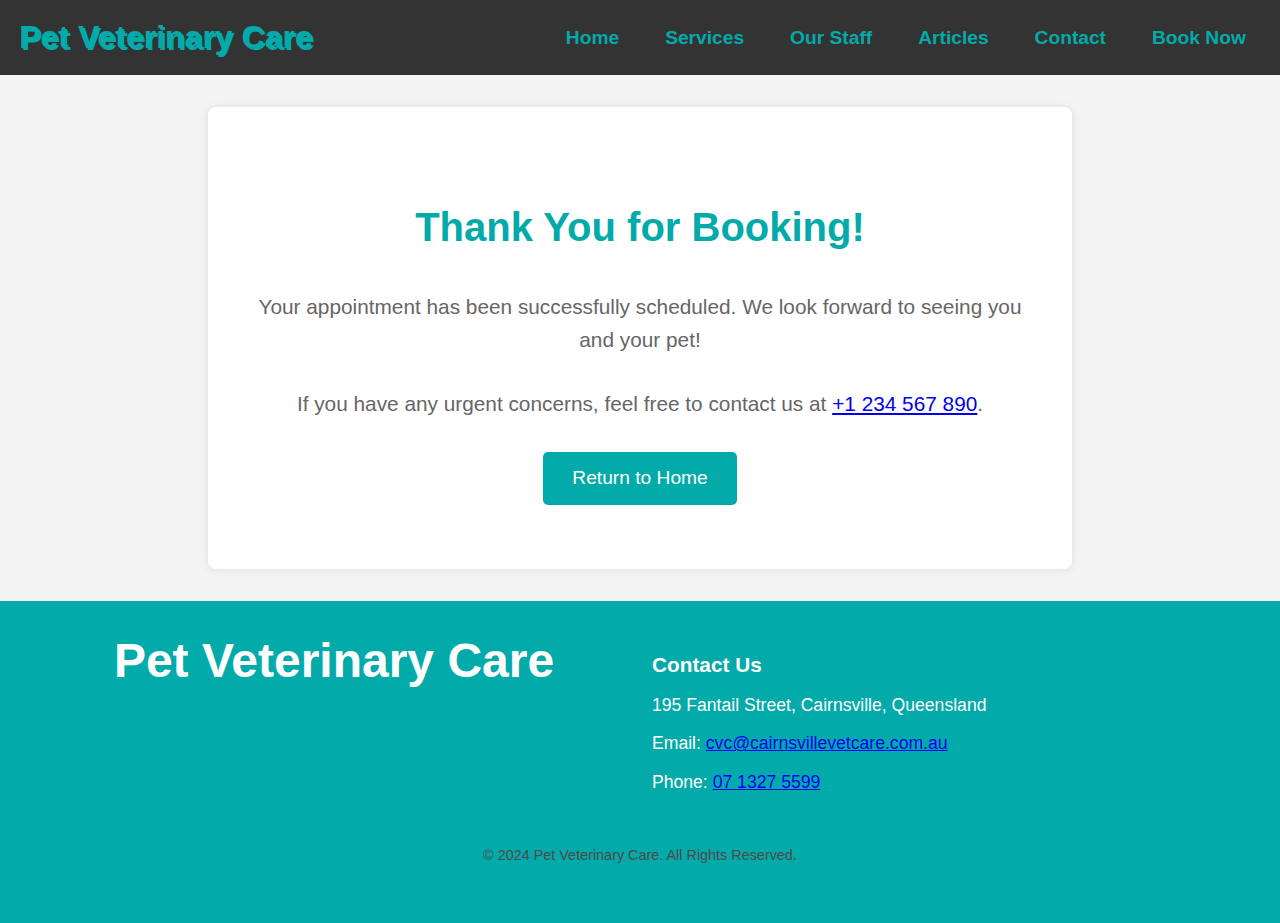
<file: booking-confirm.html>
<!DOCTYPE html>
<html lang="en">

<head>
    <meta charset="UTF-8">
    <meta name="viewport" content="width=device-width, initial-scale=1.0">
    <title>Thank You</title>
    <link rel="stylesheet" href="style.css">
</head>

<body>
    <header>
        <div class="logo">Pet Veterinary Care</div>
        <nav>
            <a class="" href="index.html">Home</a>
            <a href="services.html">Services</a>
            <a href="staffs.html">Our Staff</a>
            <a href="articles.html">Articles</a>
            <a href="contact.html">Contact</a>
            <a href="booking.html">Book Now</a>
        </nav>
        <div class="hamburger" onclick="toggleMenu()">
            <div></div>
            <div></div>
            <div></div>
        </div>
        <nav class="mobile-menu">
            <a class="" href="index.html">Home</a>
            <a href="services.html">Services</a>
            <a href="staffs.html">Our Staff</a>
            <a href="articles.html">Articles</a>
            <a href="contact.html">Contact</a>
            <a href="booking.html">Book Now</a>
        </nav>
    </header>

    <section class="thank-you-message">
        <h2>Thank You for Booking!</h2>
        <p>Your appointment has been successfully scheduled. We look forward to seeing you and your pet!</p>    
        <p>If you have any urgent concerns, feel free to contact us at <a href="tel:+1234567890">+1 234 567 890</a>.</p>
        <a href="index.html" class="back-home-button">Return to Home</a>
    </section>



    <footer>
        <div class="footer-content">
            <div class="footer-logo">
                Pet Veterinary Care
            </div>
            <div class="footer-contact">
                <h3>Contact Us</h3>
                <p>195 Fantail Street, Cairnsville, Queensland</p>
                <p>Email: <a href="mailto:cvc@petvetcare.com.au">cvc@cairnsvillevetcare.com.au</a></p>
                <p>Phone: <a href="tel:+0713275599">07 1327 5599</a></p>
            </div>
        </div>
        <div class="footer-bottom">
            <p>&copy; 2024 Pet Veterinary Care. All Rights Reserved.</p>
        </div>
    </footer>
    <script src="script.js"></script>
</body>

</html>
</file>
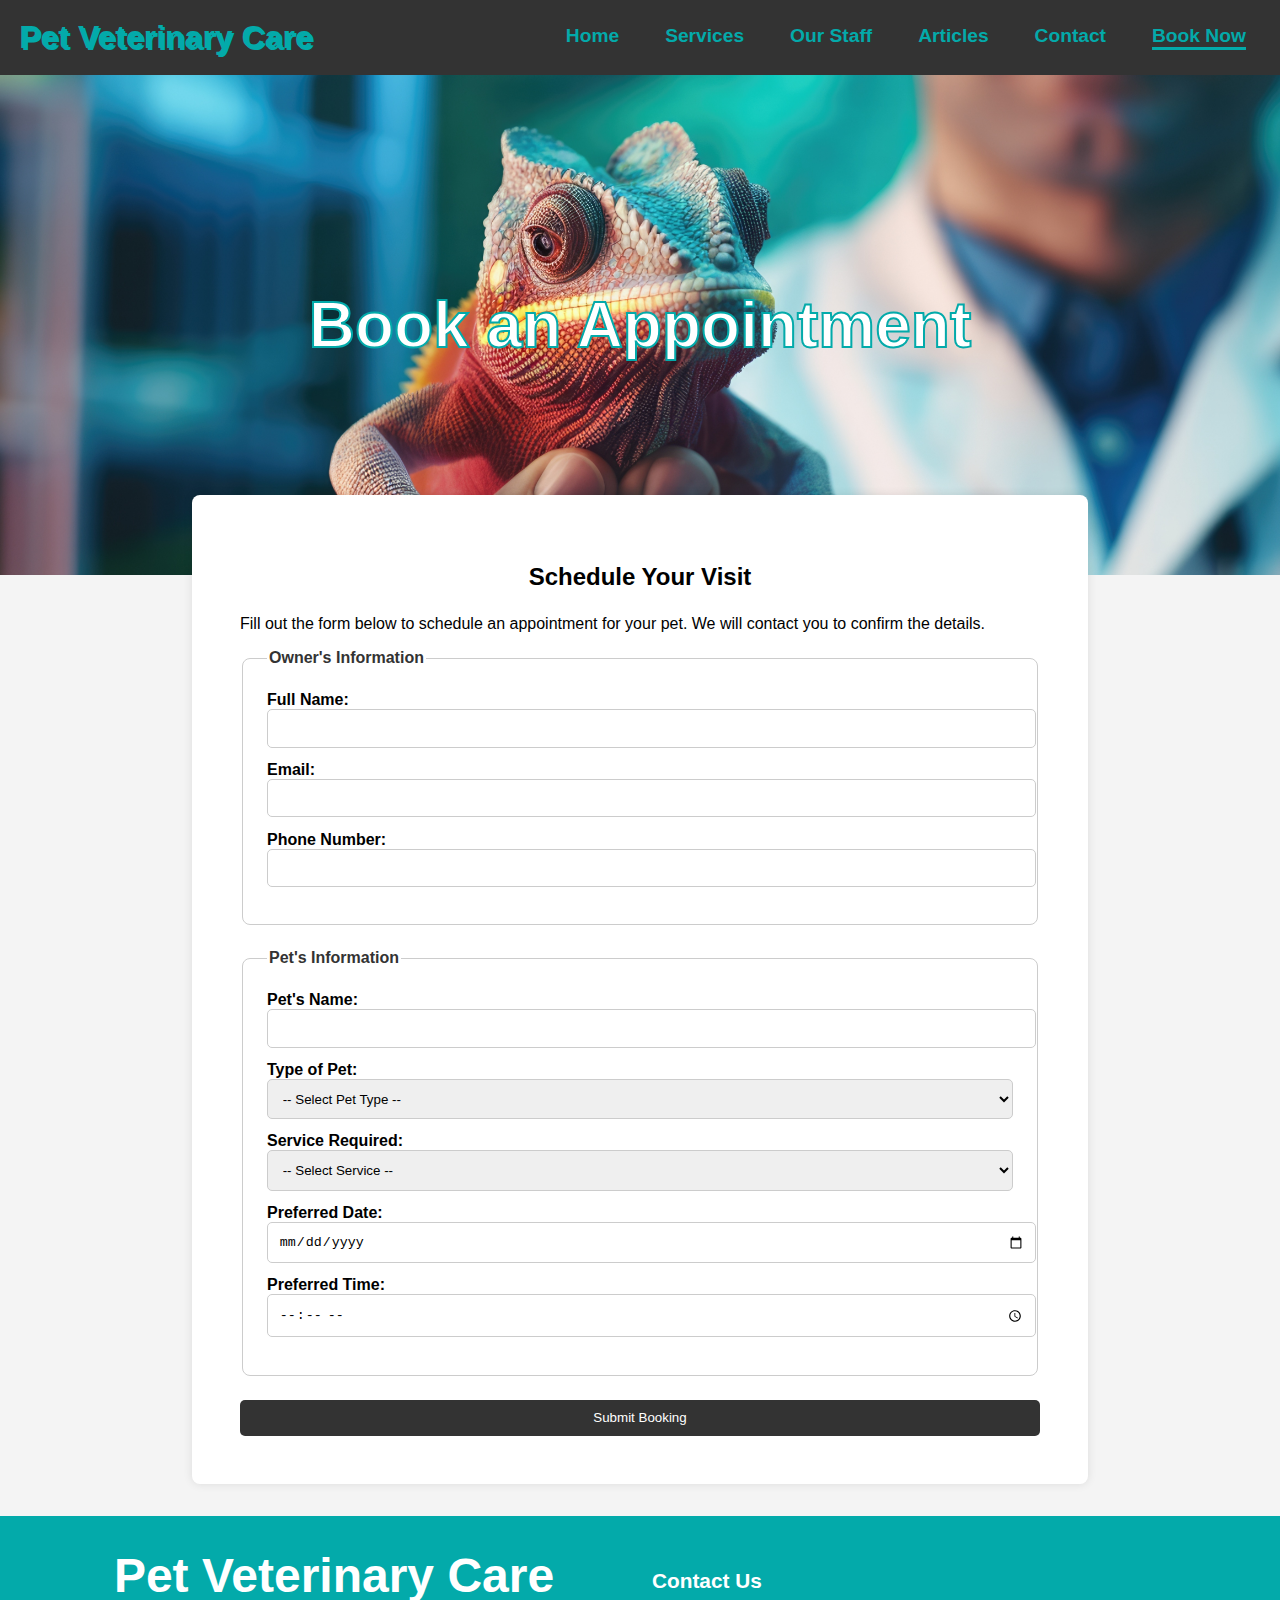
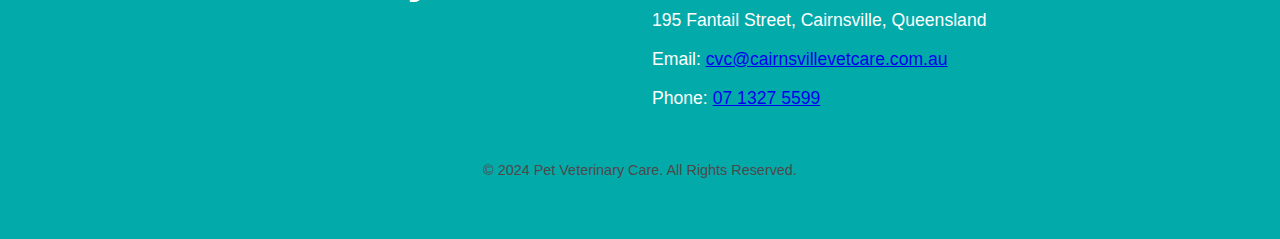
<file: booking.html>
<!DOCTYPE html>
<html lang="en">

<head>
    <meta charset="UTF-8">
    <meta name="viewport" content="width=device-width, initial-scale=1.0">
    <title>Book an Appointment - Cairnsville Veterinary Care</title>
    <link rel="stylesheet" href="style.css">
</head>

<body>
    <header>
        <div class="logo">Pet Veterinary Care</div>
        <nav>
            <a class="" href="index.html">Home</a>
            <a href="services.html">Services</a>
            <a href="staffs.html">Our Staff</a>
            <a href="articles.html">Articles</a>
            <a href="contact.html">Contact</a>
            <a class="active" href="booking.html">Book Now</a>
        </nav>
        <div class="hamburger" onclick="toggleMenu()">
            <div></div>
            <div></div>
            <div></div>
        </div>
        <nav class="mobile-menu">
            <a class="" href="index.html">Home</a>
            <a href="services.html">Services</a>
            <a href="staffs.html">Our Staff</a>
            <a href="articles.html">Articles</a>
            <a href="contact.html">Contact</a>
            <a class="active" href="booking.html">Book Now</a>
        </nav>
    </header>

    <div class="booking-parallax">
        <div class="booking-title">
            Book an Appointment
        </div>
    </div>

    <section class="booking-form-section">
        <h2>Schedule Your Visit</h2>
        <p>Fill out the form below to schedule an appointment for your pet. We will contact you to confirm the details.
        </p>

        <form id="bookingForm">
            <fieldset>
                <legend>Owner's Information</legend>
                <label for="name">Full Name:</label>
                <input type="text" id="name" name="name" required>

                <label for="email">Email:</label>
                <input type="email" id="email" name="email" required>

                <label for="phone">Phone Number:</label>
                <input type="tel" id="phone" name="phone" required>
            </fieldset>

            <!-- Pet's Information -->
            <fieldset>
                <legend>Pet's Information</legend>
                <label for="petName">Pet's Name:</label>
                <input type="text" id="petName" name="petName" required>

                <label for="petType">Type of Pet:</label>
                <select id="petType" name="petType" required>
                    <option value="">-- Select Pet Type --</option>
                    <option value="dog">Dog</option>
                    <option value="cat">Cat</option>
                    <option value="bird">Bird</option>
                    <option value="other">Other</option>
                </select>

                <label for="service">Service Required:</label>
                <select id="service" name="service" required>
                    <option value="">-- Select Service --</option>
                    <option value="checkup">Annual Wellness Check-Up</option>
                    <option value="vaccination">Vaccination</option>
                    <option value="dental">Dental Check-Up</option>
                    <option value="surgery">Surgery</option>
                </select>

                <label for="date">Preferred Date:</label>
                <input type="date" id="date" name="date" required>

                <label for="time">Preferred Time:</label>
                <input type="time" id="time" name="time" required>
            </fieldset>

            <button type="submit">Submit Booking</button>
        </form>
    </section>

    <footer>
        <div class="footer-content">
            <div class="footer-logo">
                Pet Veterinary Care
            </div>
            <div class="footer-contact">
                <h3>Contact Us</h3>
                <p>195 Fantail Street, Cairnsville, Queensland</p>
                <p>Email: <a href="mailto:cvc@petvetcare.com.au">cvc@cairnsvillevetcare.com.au</a></p>
                <p>Phone: <a href="tel:+0713275599">07 1327 5599</a></p>
            </div>
        </div>
        <div class="footer-bottom">
            <p>&copy; 2024 Pet Veterinary Care. All Rights Reserved.</p>
        </div>
    </footer>
    <script src="script.js"></script>
    <script>
        document.getElementById('bookingForm').addEventListener('submit', function (event) {
            event.preventDefault();
            const name = document.getElementById('name').value.trim();
            const email = document.getElementById('email').value.trim();
            const phone = document.getElementById('phone').value.trim();
            const petName = document.getElementById('petName').value.trim();
            const petType = document.getElementById('petType').value.trim();
            const service = document.getElementById('service').value.trim();
            const date = document.getElementById('date').value.trim();
            const time = document.getElementById('time').value.trim();
    
            const emailPattern = /^[a-zA-Z0-9._-]+@[a-zA-Z0-9.-]+\.[a-zA-Z]{2,4}$/;
            const phonePattern = /^\d{10}$/;
            const namePattern = /^[a-zA-Z\s]{2,}$/;
    
            if (!name || !email || !phone || !petName || !petType || !service || !date || !time) {
                alert("Please fill out all required fields.");
                event.preventDefault();
                return;
            }
    
            if (!namePattern.test(name)) {
                alert("Please enter a valid name (at least 2 characters, letters only).");
                event.preventDefault();
                return;
            }
    
            if (!emailPattern.test(email)) {
                alert("Please enter a valid email address.");
                event.preventDefault();
                return;
            }
    
            if (!phonePattern.test(phone)) {
                alert("Please enter a valid 10-digit phone number.");
                event.preventDefault();
                return;
            }
    
            // If all validations pass, redirect to success page
            window.location.href = 'booking-confirm.html';
        });
    </script>
    
</body>

</html>
</file>
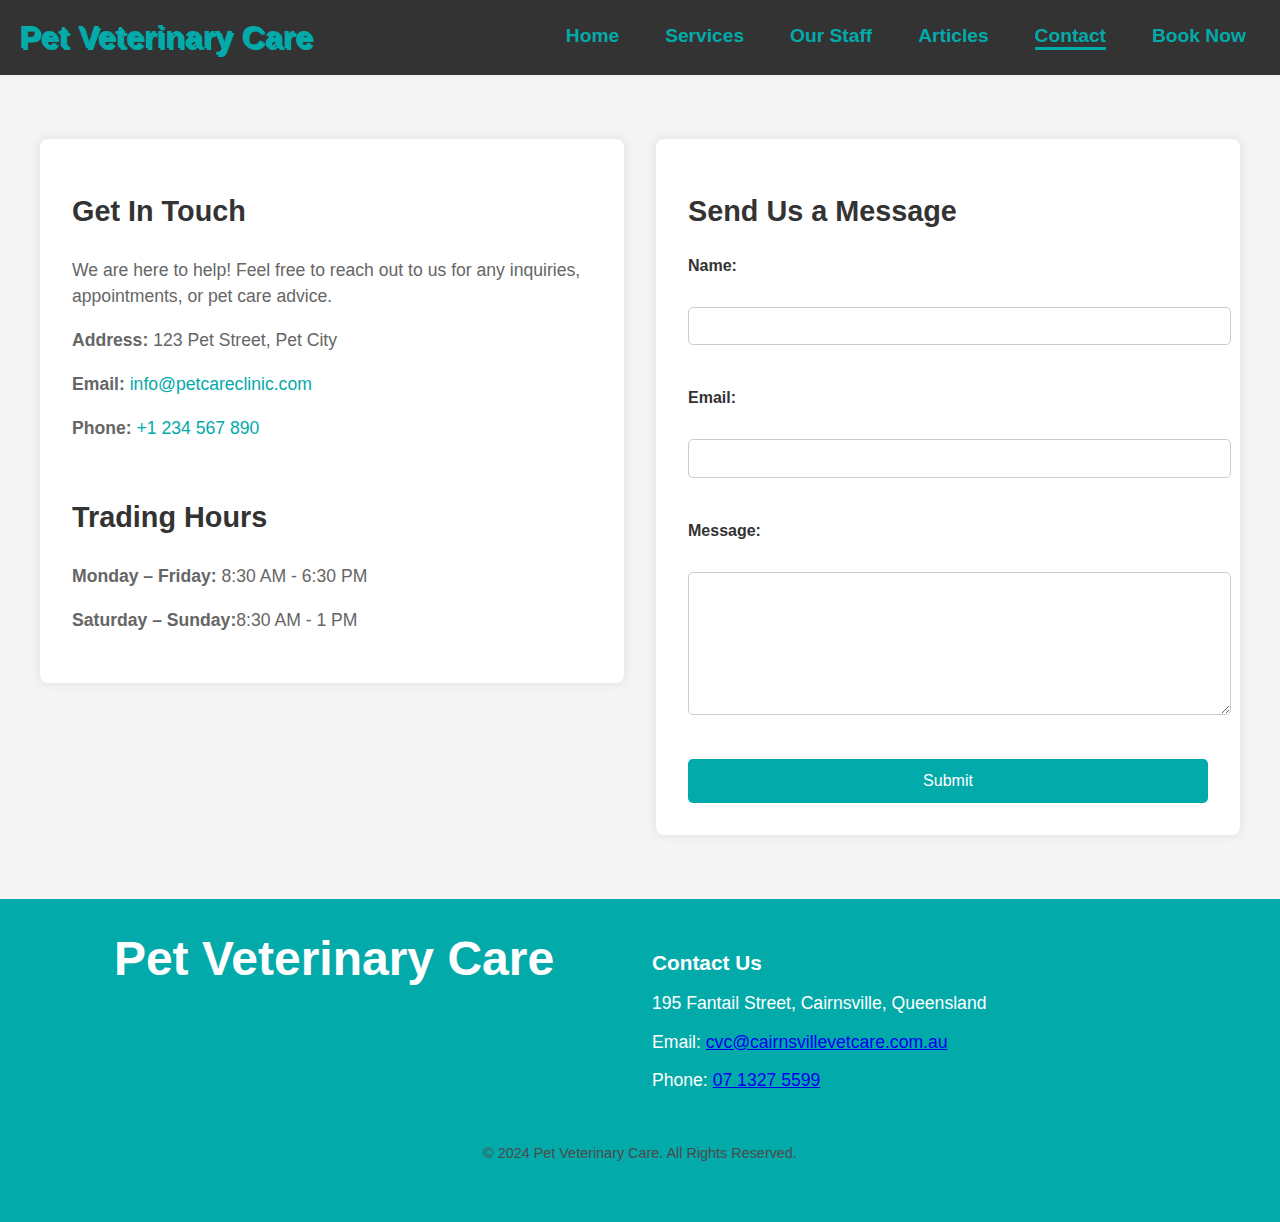
<file: contact.html>
<!DOCTYPE html>
<html lang="en">
<head>
    <meta charset="UTF-8">
    <meta name="viewport" content="width=device-width, initial-scale=1.0">
    <title>Contact Us</title>
    <link rel="stylesheet" href="style.css">
</head>
<body>
    <header>
        <div class="logo">Pet Veterinary Care</div>
        <nav>
            <a class="" href="index.html">Home</a>
            <a href="services.html">Services</a>
            <a href="staffs.html">Our Staff</a>
            <a href="articles.html">Articles</a>
            <a class="active" href="contact.html">Contact</a>
            <a href="booking.html">Book Now</a>
        </nav>
        <div class="hamburger" onclick="toggleMenu()">
            <div></div>
            <div></div>
            <div></div>
        </div>
        <nav class="mobile-menu">
            <a class="" href="index.html">Home</a>
            <a href="services.html">Services</a>
            <a href="staffs.html">Our Staff</a>
            <a href="articles.html">Articles</a>
            <a class="active" href="contact.html">Contact</a>
            <a href="booking.html">Book Now</a>
        </nav>
    </header>

  
    <section class="contact-info">
        <div class="contact-details">
            <h2>Get In Touch</h2>
            <p>We are here to help! Feel free to reach out to us for any inquiries, appointments, or pet care advice.</p>
            <p><strong>Address:</strong> 123 Pet Street, Pet City</p>
            <p><strong>Email:</strong> <a href="mailto:info@petcareclinic.com">info@petcareclinic.com</a></p>
            <p><strong>Phone:</strong> <a href="tel:+1234567890">+1 234 567 890</a></p>
<br>

            <h2>Trading Hours</h2>
            <p><strong>Monday – Friday:</strong> 8:30 AM - 6:30 PM</p>
            <p><strong>Saturday – Sunday:</strong>8:30 AM - 1 PM</p>
        </div>

        <div class="contact-form">
            <h2>Send Us a Message</h2>
            <form action="#" method="POST">
                <label for="name">Name:</label>
                <input type="text" id="name" name="name" required>

                <label for="email">Email:</label>
                <input type="email" id="email" name="email" required>

                <label for="message">Message:</label>
                <textarea id="message" name="message" required></textarea>

                <a href="thankyou.html">Submit</a>
            </form>
        </div>
    </section>


    <footer>
        <div class="footer-content">
            <div class="footer-logo">
                Pet Veterinary Care
            </div>
            <div class="footer-contact">
                <h3>Contact Us</h3>
                <p>195 Fantail Street, Cairnsville, Queensland</p>
                <p>Email: <a href="mailto:cvc@petvetcare.com.au">cvc@cairnsvillevetcare.com.au</a></p>
                <p>Phone: <a href="tel:+0713275599">07 1327 5599</a></p>
            </div>
        </div>
        <div class="footer-bottom">
            <p>&copy; 2024 Pet Veterinary Care. All Rights Reserved.</p>
        </div>
    </footer>
    <script src="script.js"></script>

</body>
</html>
</file>
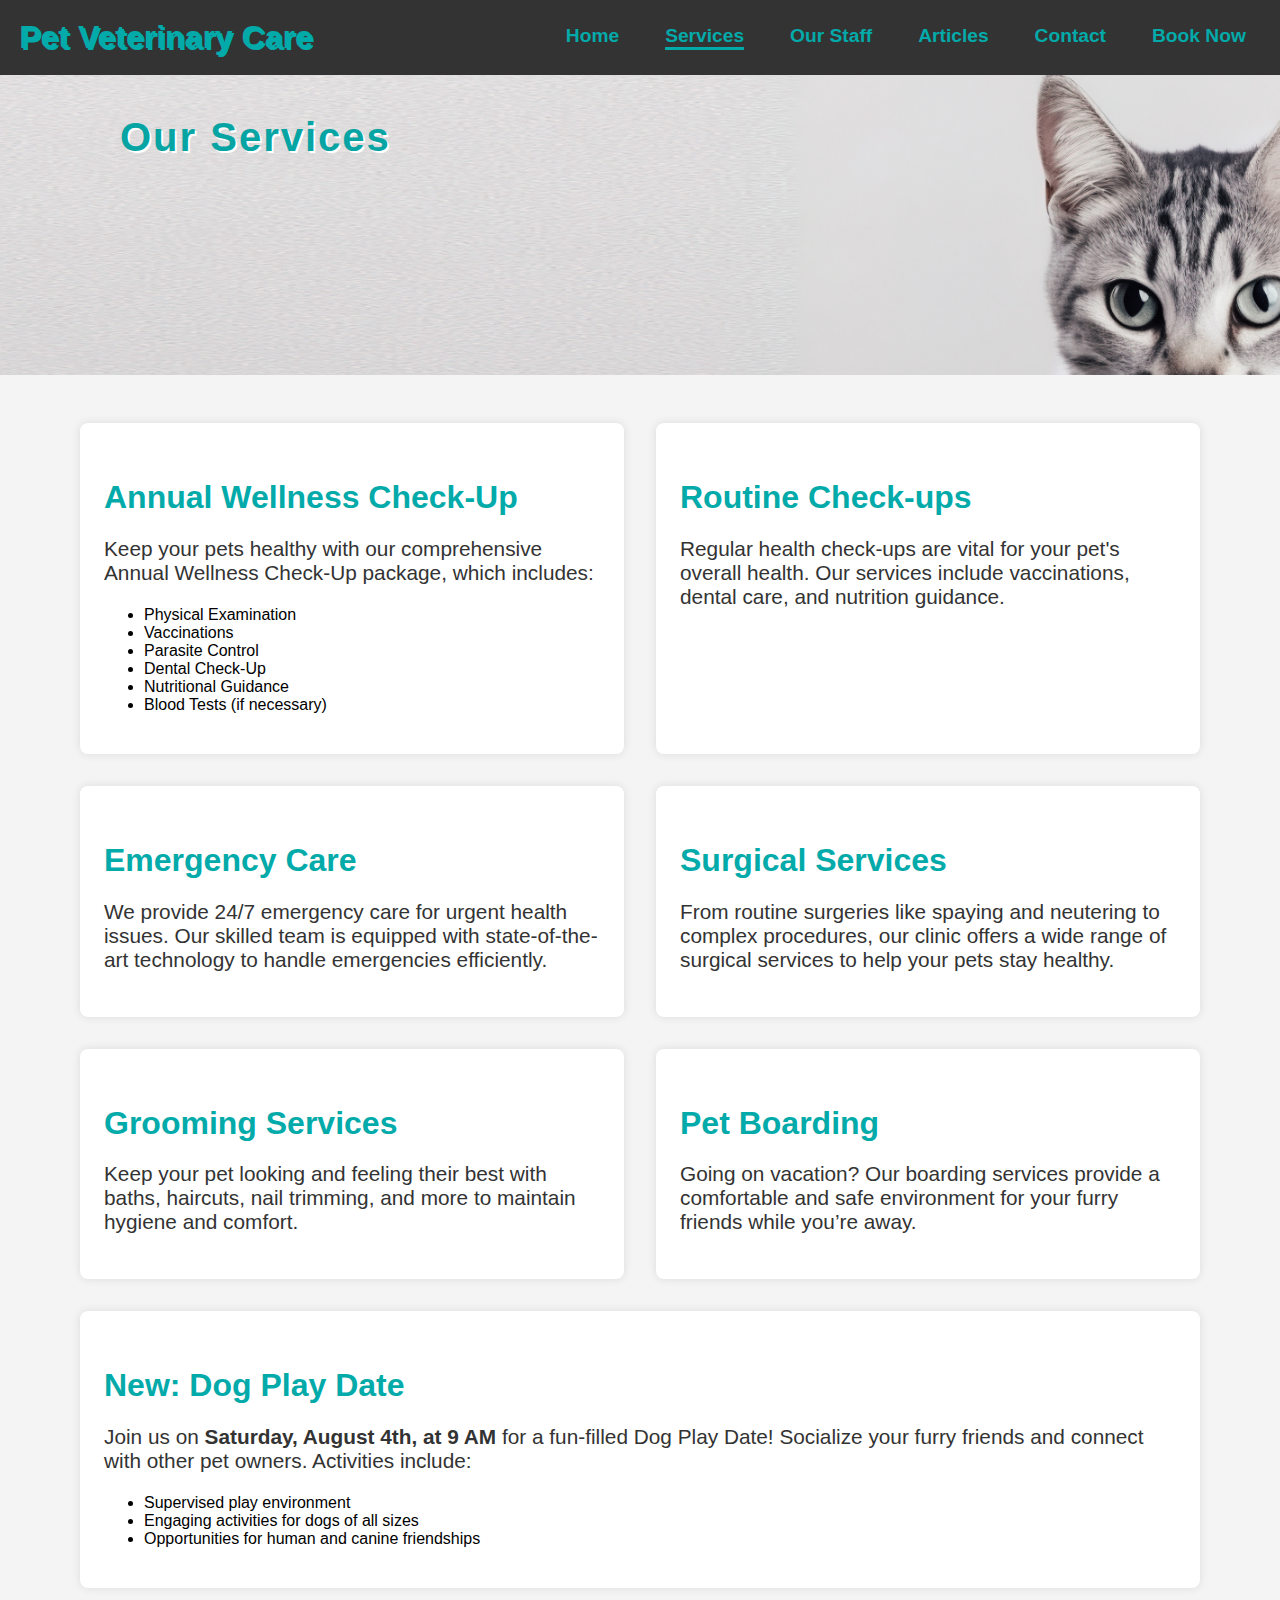
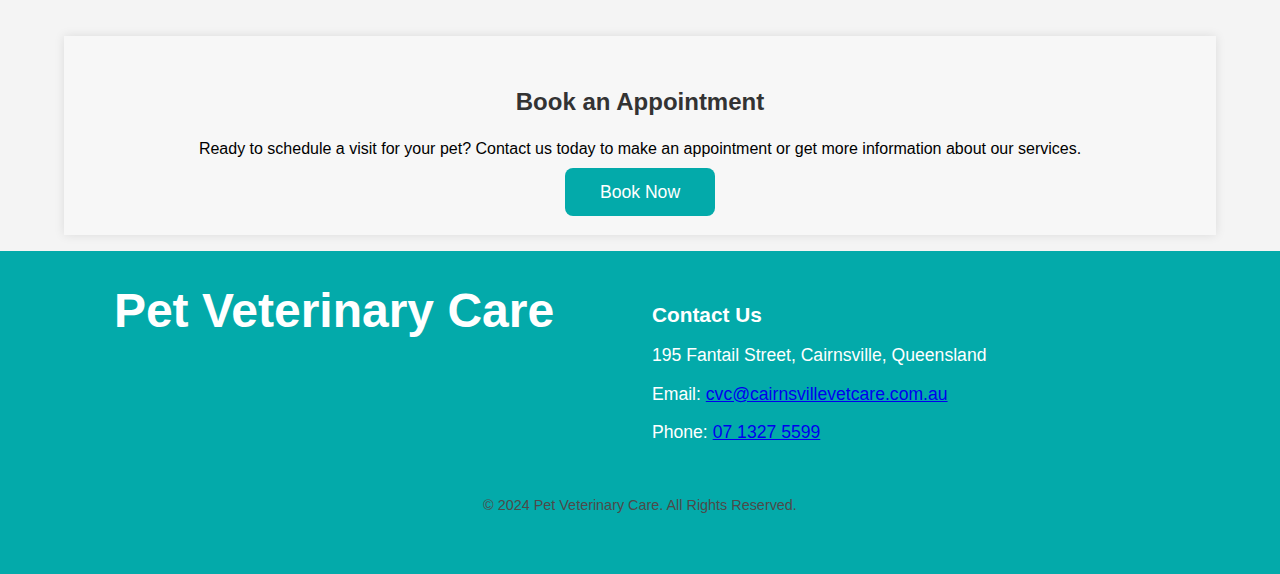
<file: services.html>
<!DOCTYPE html>
<html lang="en">

<head>
    <meta charset="UTF-8">
    <meta name="viewport" content="width=device-width, initial-scale=1.0">
    <title>Services</title>
    <link rel="stylesheet" href="style.css">
</head>

<body>
    <header>
        <div class="logo">Pet Veterinary Care</div>
        <nav>
            <a class="" href="index.html">Home</a>
            <a class="active" href="services.html">Services</a>
            <a href="staffs.html">Our Staff</a>
            <a href="articles.html">Articles</a>
            <a href="contact.html">Contact</a>
            <a href="booking.html">Book Now</a>
        </nav>
        <div class="hamburger" onclick="toggleMenu()">
            <div></div>
            <div></div>
            <div></div>
        </div>
        <nav class="mobile-menu">
            <a class="" href="index.html">Home</a>
            <a class="active" href="services.html">Services</a>
            <a href="staffs.html">Our Staff</a>
            <a href="articles.html">Articles</a>    
            <a href="contact.html">Contact</a>
            <a href="booking.html">Book Now</a>
        </nav>
    </header>
    <div class="service-parallax">
        <div class="service-title">
            Our Services
        </div>
    </div>
    <section class="services-list">
        <div class="service-item">
            <h3>Annual Wellness Check-Up</h3>
            <p>Keep your pets healthy with our comprehensive Annual Wellness Check-Up package, which includes:</p>
            <ul>
                <li>Physical Examination</li>
                <li>Vaccinations</li>
                <li>Parasite Control</li>
                <li>Dental Check-Up</li>
                <li>Nutritional Guidance</li>
                <li>Blood Tests (if necessary)</li>
            </ul>
        </div>

        <div class="service-item">
            <h3>Routine Check-ups</h3>
            <p>Regular health check-ups are vital for your pet's overall health. Our services include vaccinations,
                dental care, and nutrition guidance.</p>
        </div>

        <div class="service-item">
            <h3>Emergency Care</h3>
            <p>We provide 24/7 emergency care for urgent health issues. Our skilled team is equipped with
                state-of-the-art technology to handle emergencies efficiently.</p>
        </div>

        <div class="service-item">
            <h3>Surgical Services</h3>
            <p>From routine surgeries like spaying and neutering to complex procedures, our clinic offers a wide range
                of surgical services to help your pets stay healthy.</p>
        </div>

        <div class="service-item">
            <h3>Grooming Services</h3>
            <p>Keep your pet looking and feeling their best with baths, haircuts, nail trimming, and more to maintain
                hygiene and comfort.</p>
        </div>

        <div class="service-item">
            <h3>Pet Boarding</h3>
            <p>Going on vacation? Our boarding services provide a comfortable and safe environment for your furry
                friends while you’re away.</p>
        </div>

        <div class="service-item">
            <h3>New: Dog Play Date</h3>
            <p>Join us on <strong>Saturday, August 4th, at 9 AM</strong> for a fun-filled Dog Play Date! Socialize your
                furry friends and connect with other pet owners. Activities include:</p>
            <ul>
                <li>Supervised play environment</li>
                <li>Engaging activities for dogs of all sizes</li>
                <li>Opportunities for human and canine friendships</li>
            </ul>
        </div>

    </section>

    <!-- Call to Action Section -->
    <section class="services-cta">
        <h2>Book an Appointment</h2>
        <p>Ready to schedule a visit for your pet? Contact us today to make an appointment or get more information about
            our services.</p>
        <a href="booking.html" class="cta-button">Book Now</a>
    </section>



    <footer>
        <div class="footer-content">
            <div class="footer-logo">
                Pet Veterinary Care
            </div>
            <div class="footer-contact">
                <h3>Contact Us</h3>
                <p>195 Fantail Street, Cairnsville, Queensland</p>
                <p>Email: <a href="mailto:cvc@petvetcare.com.au">cvc@cairnsvillevetcare.com.au</a></p>
                <p>Phone: <a href="tel:+0713275599">07 1327 5599</a></p>
            </div>
        </div>
        <div class="footer-bottom">
            <p>&copy; 2024 Pet Veterinary Care. All Rights Reserved.</p>
        </div>
    </footer>

    <script src="script.js"></script>
</body>

</html>
</file>
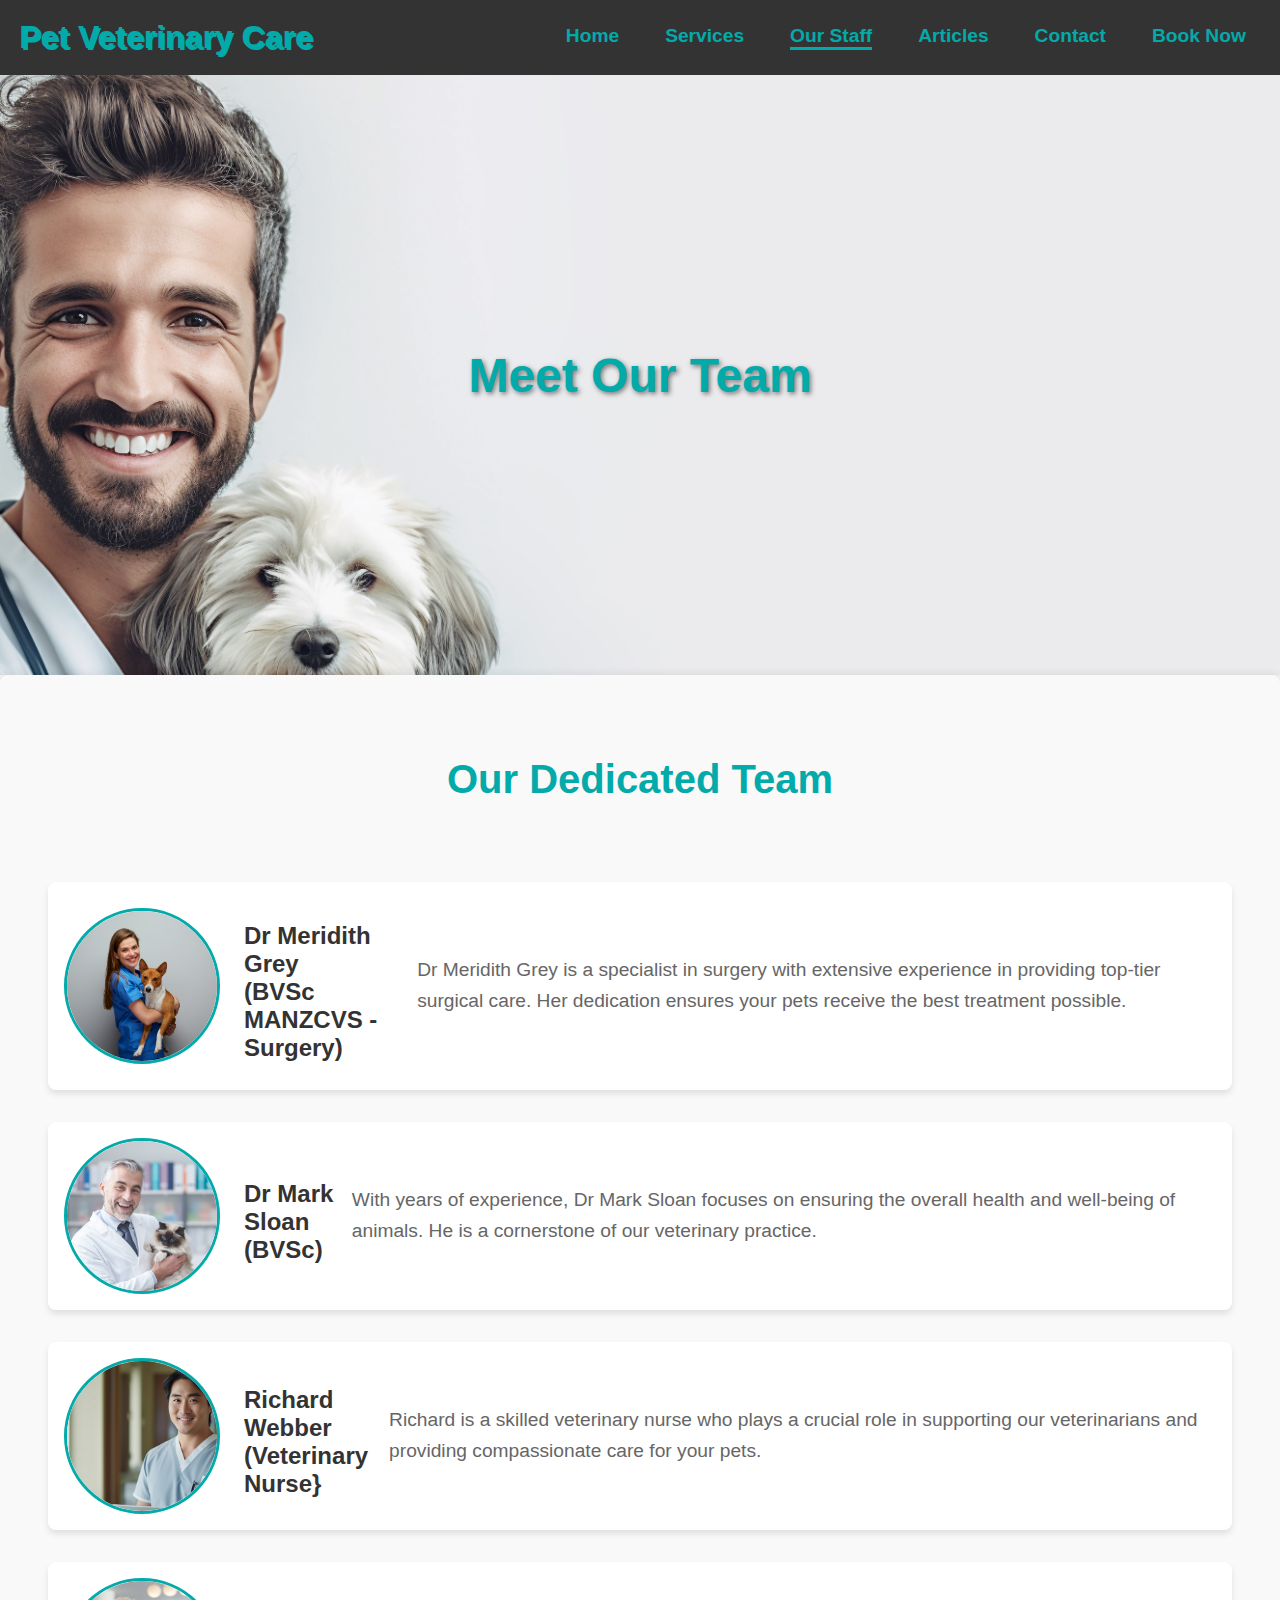
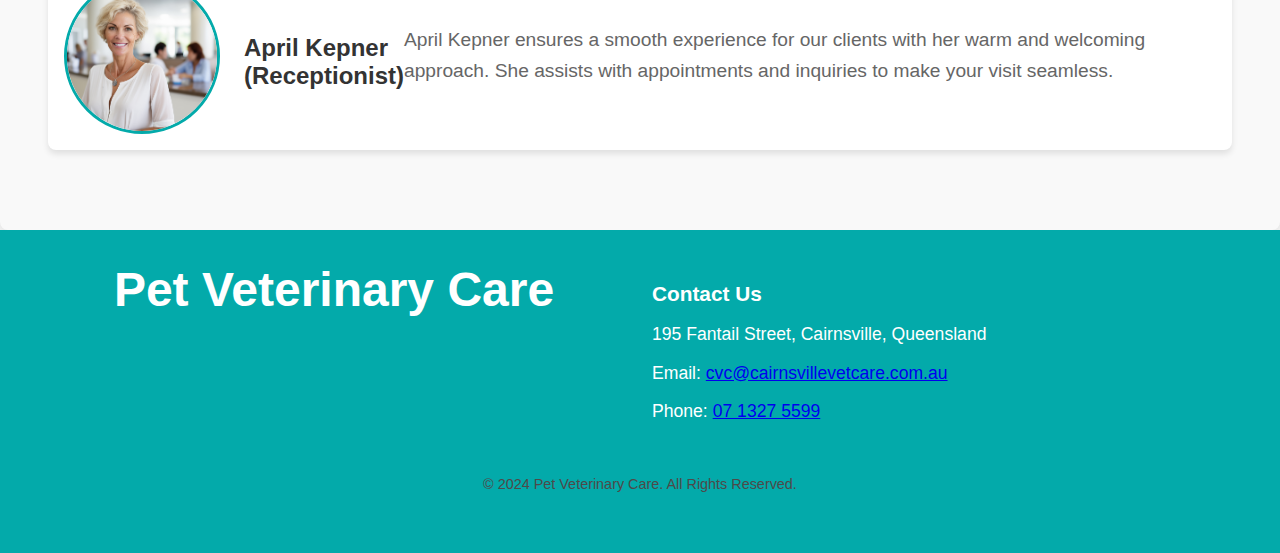
<file: staffs.html>
<!DOCTYPE html>
<html lang="en">
<head>
    <meta charset="UTF-8">
    <meta name="viewport" content="width=device-width, initial-scale=1.0">
    <title>Our Staff - Cairnsville Veterinary Care</title>
    <link rel="stylesheet" href="style.css">
</head>
<body>
    <header>
        <div class="logo">Pet Veterinary Care</div>
        <nav>
            <a class="" href="index.html">Home</a>
            <a href="services.html">Services</a>
            <a class="active" href="staffs.html">Our Staff</a>
            <a href="articles.html">Articles</a>
            <a href="contact.html">Contact</a>
            <a href="booking.html">Book Now</a>
        </nav>
        <div class="hamburger" onclick="toggleMenu()">
            <div></div>
            <div></div>
            <div></div>
        </div>
        <nav class="mobile-menu">
            <a class="" href="index.html">Home</a>
            <a href="services.html">Services</a>
            <a class="active" href="staffs.html">Our Staff</a>
            <a href="articles.html">Articles</a>
            <a href="contact.html">Contact</a>
            <a href="booking.html">Book Now</a>
        </nav>
    </header>

    <div class="staff-parallax">
        <div class="staff-title">
            Meet Our Team
        </div>
    </div>

    <section class="staff-list">
        <h2>Our Dedicated Team</h2>

        <div class="staff-item">
            <img src="images/staffs/Dr-Meridith-Grey.jpeg" alt="Dr Meridith Grey">
            <h3>Dr Meridith Grey <br>(BVSc MANZCVS - Surgery)</h3>
            <p>Dr Meridith Grey is a specialist in surgery with extensive experience in providing top-tier surgical care. Her dedication ensures your pets receive the best treatment possible.</p>
        </div>

        <div class="staff-item">
            <img src="images/staffs/Dr-Mark-Sloan.jpeg" alt="Dr Mark Sloan">
            <h3>Dr Mark Sloan <br>(BVSc)</h3>
            <p>With years of experience, Dr Mark Sloan focuses on ensuring the overall health and well-being of animals. He is a cornerstone of our veterinary practice.</p>
        </div>

        <div class="staff-item">
            <img src="images/staffs/Richard-Webber.jpeg" alt="Richard Webber">
            <h3>Richard Webber <br>(Veterinary Nurse}</h3>
            <p>Richard is a skilled veterinary nurse who plays a crucial role in supporting our veterinarians and providing compassionate care for your pets.</p>
        </div>

        <div class="staff-item">
            <img src="images/staffs/April-Kepner.jpeg" alt="April Kepner">
            <h3>April Kepner <br> (Receptionist)</h3>
            <p>April Kepner ensures a smooth experience for our clients with her warm and welcoming approach. She assists with appointments and inquiries to make your visit seamless.</p>
        </div>
    </section>
    <footer>
        <div class="footer-content">
            <div class="footer-logo">
                Pet Veterinary Care
            </div>
            <div class="footer-contact">
                <h3>Contact Us</h3>
                <p>195 Fantail Street, Cairnsville, Queensland</p>
                <p>Email: <a href="mailto:cvc@petvetcare.com.au">cvc@cairnsvillevetcare.com.au</a></p>
                <p>Phone: <a href="tel:+0713275599">07 1327 5599</a></p>
            </div>
        </div>
        <div class="footer-bottom">
            <p>&copy; 2024 Pet Veterinary Care. All Rights Reserved.</p>
        </div>
    </footer>
    <script src="script.js"></script>
</body>
</html>
</file>
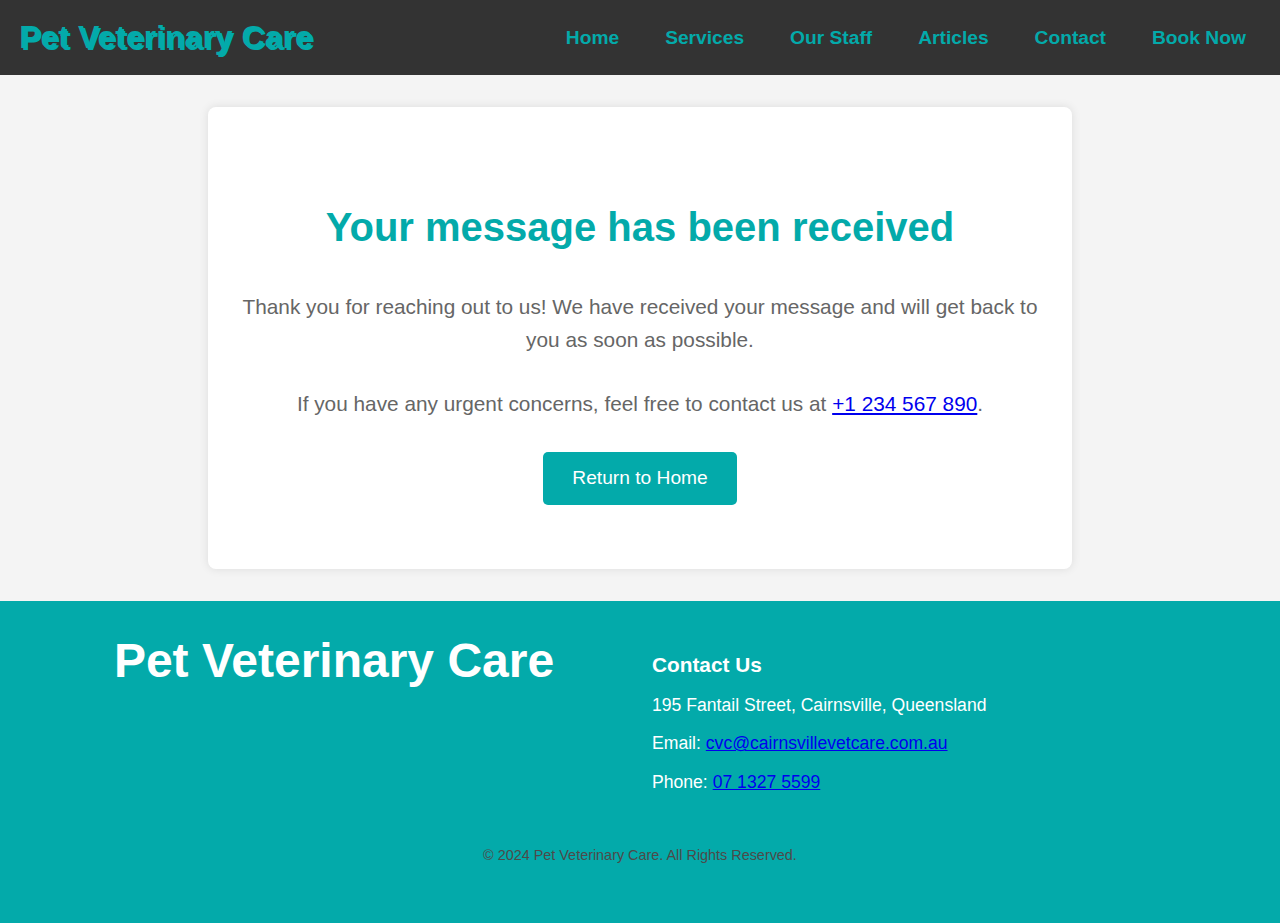
<file: thankyou.html>
<!DOCTYPE html>
<html lang="en">
<head>
    <meta charset="UTF-8">
    <meta name="viewport" content="width=device-width, initial-scale=1.0">
    <title>Thank You</title>
    <link rel="stylesheet" href="style.css">
</head>
<body>
    <header>
        <div class="logo">Pet Veterinary Care</div>
        <nav>
            <a class="" href="index.html">Home</a>
            <a href="services.html">Services</a>
            <a href="staffs.html">Our Staff</a>
            <a href="articles.html">Articles</a>
            <a href="contact.html">Contact</a>
            <a href="booking.html">Book Now</a>
        </nav>
        <div class="hamburger" onclick="toggleMenu()">
            <div></div>
            <div></div>
            <div></div>
        </div>
        <nav class="mobile-menu">
            <a class="" href="index.html">Home</a>
            <a href="services.html">Services</a>
            <a href="staffs.html">Our Staff</a>
            <a href="articles.html">Articles</a>
            <a href="contact.html">Contact</a>
            <a href="booking.html">Book Now</a>
        </nav>
    </header>

    <section class="thank-you-message">
        <h2>Your message has been received</h2>
        <p>Thank you for reaching out to us! We have received your message and will get back to you as soon as possible.</p>
        <p>If you have any urgent concerns, feel free to contact us at <a href="tel:+1234567890">+1 234 567 890</a>.</p>
        <a href="index.html" class="back-home-button">Return to Home</a>
    </section>



    <footer>
        <div class="footer-content">
            <div class="footer-logo">
                Pet Veterinary Care
            </div>
            <div class="footer-contact">
                <h3>Contact Us</h3>
                <p>195 Fantail Street, Cairnsville, Queensland</p>
                <p>Email: <a href="mailto:cvc@petvetcare.com.au">cvc@cairnsvillevetcare.com.au</a></p>
                <p>Phone: <a href="tel:+0713275599">07 1327 5599</a></p>
            </div>
        </div>
        <div class="footer-bottom">
            <p>&copy; 2024 Pet Veterinary Care. All Rights Reserved.</p>
        </div>
    </footer>
    <script src="script.js"></script>
</body>
</html>
</file>
<file: style.css>
/* General styling */
body {
    font-family: Arial, sans-serif;
    margin: 0;
    padding: 0;
    background-color: #f4f4f4;
}
/* General Header Styling */
header {
    background-color: #333;
    color: 2px 2px rgb(3, 170, 170);
    display: flex;
    justify-content: space-between;
    align-items: center;
    padding: 1.2em;
    position: sticky;
    top: 0;
    z-index: 1000;
}

header .logo {
    font-size: 2em;
    color: rgb(3, 170, 170);
    text-shadow: 2px 2px rgb(3, 170, 170);
    font-weight: bold;
}

nav {
    display: flex;
    gap: 1em;
}

nav a {
    color: rgb(3, 170, 170);
    margin: 0 15px;
    text-decoration: none;
    font-size: 1.2em;
    font-weight: bold;
    transition: background-color 0.3s;
}

nav a:hover {
    border-bottom: 2px solid rgb(3, 170, 170);
}
nav .active {
    border-bottom: 3px solid rgb(3, 170, 170);
    padding: px;
}

/* Hamburger Menu */
.hamburger {
    display: none;
    flex-direction: column;
    cursor: pointer;
    gap: 0.3em;
}

.hamburger div {
    width: 25px;
    height: 3px;
    background-color: white;
}

/* Mobile Menu */
nav.mobile-menu {
    display: none;
    flex-direction: column;
    gap: 0.5em;
    position: absolute;
    top: 100%;
    right: 0;
    background-color: #333;
    width: 100%;
    padding: 1em;
    box-shadow: 0 4px 6px rgba(0, 0, 0, 0.2);
}

nav.mobile-menu a {
    font-size: 1.2em;
    text-align: center;
}

@media (max-width: 768px) {
    nav {
        display: none;
    }

    .hamburger {
        display: flex;
    }

    nav.mobile-menu {
        display: flex;
    }
}

/* Parallax Section */
.parallax {
    background-image: url('images/AdobeStock_526279997.jpeg');
    height: 600px;
    background-attachment: fixed;
    background-position: center;
    background-repeat: no-repeat;
    background-size: cover;
    margin-top: -43px;
}

.tagline p {
    color: rgb(3, 196, 196);
    font-size: 2.5em;
    text-align: right;
    padding-top: 2em;
    padding-right: 3em;
    line-height: 2em;
    letter-spacing: 2px;
    font-weight: bolder;
    text-shadow: 2px 2px #ffffff;
}

/* Responsive Styles */
@media (max-width: 1024px) {
    /* Tablet View */
    .parallax {
        height: 400px;
        background-attachment: scroll; 
    }

    .tagline p {
        font-size: 2em;
        padding-right: 2em;
        text-align: center;
    }
}

@media (max-width: 768px) {
    /* Mobile View */
    .parallax {
        height: 300px;
        background-attachment: scroll; /
    }

        .tagline p {
            display: none;
        }
}

/* Why Us Section */
.why-us {
    padding: 3em;
    display: flex;
    justify-content: space-between;
    align-items: center;
    background-color: #fff;
}

.why-us-content {
    display: flex;
    justify-content: space-between;
    width: 100%;
}

.why-us-text {
    flex: 1;
    font-size: 1.3em;
    padding-right: 2em;
}

.why-us-text h2 {
    color: rgb(3, 170, 170);
    margin-bottom: 1em;
    font-size: 2em;
}

.why-us-text ul {
    list-style-type: none;
    margin-left: 20px;
    font-size: 1.2em;
    line-height: 1.6em;
    text-decoration: none;
}

.icon {
    color: rgb(3, 170, 170);
    font-size: 1.2em;
}

.why-us-image {
    flex: 1;
    text-align: right;
}

.why-us-image img {
    max-width: 100%;
    height: auto;
    border-radius: 8px;
}


/* Tablet View */
@media (max-width: 1024px) {
    .why-us {
        padding: 2em;
    }

    .why-us-content {
        flex-direction: column;
        align-items: left;
        text-align: left;
    }

    .why-us-text {
        padding-right: 0;
        font-size: 1.2em;
        margin-bottom: 1.5em;
    }

    .why-us-text h2 {
        font-size: 1.8em;
    }

    .why-us-text ul {
        font-size: 1.1em;
        line-height: 1.5em;
    }

    .why-us-image {
        text-align: center;
        margin-top: 1.5em;
    }

    .why-us-image img {
        max-width: 80%;
    }
}

/* Mobile View */
@media (max-width: 768px) {
    .why-us {
        padding: 1.5em;
    }

    .why-us-text {
        font-size: 1em;
        margin-bottom: 1em;
    }

    .why-us-text h2 {
        font-size: 1.5em;
    }

    .why-us-text ul {
        font-size: 1em;
    }

    .why-us-image img {
        max-width: 100%;
    }
}

/* About Us Section */
.about-us {
    padding: 2em;
}

.about-us-content {
    display: flex;
    justify-content: space-between;
    align-items: center;
}

.about-us-image {
    flex: 1;
    padding-right: 2em;
}

.about-us-image img {
    max-width: 100%;
    border-radius: 8px;
}
.about-us p {
    text-align: justify;
}


.about-us-text {
    flex: 1;
    font-size: 1.3em;
    padding-right: 2em;
    line-height: 1.5em;
}

.about-us-text h2 {
    color: rgb(3, 170, 170);
    margin-bottom: 1em;
    font-size: 2em;
}

/* Responsive Styles */

/* Tablet View */
@media (max-width: 1024px) {
    .about-us {
        padding: 2em;
    }

    .about-us-content {
        flex-direction: column-reverse;
        text-align: center;
    }

    .about-us-image {
        padding-right: 0;
        margin-bottom: 1.5em;
    }

    .about-us-text {
        padding-right: 0;
        font-size: 1.2em;
        line-height: 1.4em;
    }

    .about-us-text h2 {
        font-size: 1.8em;
    }
}

/* Mobile View */
@media (max-width: 768px) {
    .about-us {
        padding: 1.5em;
    }

    .about-us-content {
        align-items: center;
    }

    .about-us-text {
        font-size: 1em;
        line-height: 1.3em;
        padding: 0;
    }

    .about-us-text h2 {
        font-size: 1.5em;
    }

    .about-us-image img {
        max-width: 100%;
    }
}

/* Services Intro Section */
.services-intro {
    text-align: center;
}

.services-intro h2 {
    margin-bottom: 1em;
    color: #333;
    font-size: 2.5em;
}

/* Services List Section */
.services-list {
    display: flex;
    flex-wrap: wrap;
    justify-content: space-between;
    width: 90%;
    margin: 2em auto;
}

.service-item {
    flex: 1 1 30%; /* Three items per row by default */
    background-color: #fff;
    margin: 1em;
    padding: 1.5em;
    box-shadow: 0 0 10px rgba(0, 0, 0, 0.1);
    border-radius: 8px;
    transition: transform 0.3s ease;
}

.service-item h3 {
    color: rgb(3, 170, 170);
    margin-bottom: 0.5em;
    font-size: 2em;
}

.service-item p {
    margin-bottom: 1em;
    color: #333;
    font-size: 1.3em;
}

.service-item:hover {
    transform: scale(1.05);
}

/* Responsive Styles */

/* Tablet View */
@media (max-width: 1024px) {
    .services-list {
        justify-content: space-around; /* Adds spacing for fewer items */
    }

    .service-item {
        flex: 1 1 45%; /* Two items per row on tablets */
        margin: 1em 0.5em;
    }

    .service-item h3 {
        font-size: 1.8em;
    }

    .service-item p {
        font-size: 1.2em;
    }

    .services-intro h2 {
        font-size: 2em;
    }
}

/* Mobile View */
@media (max-width: 768px) {
    .services-list {
        flex-direction: column;
        align-items: center; /* Center-align for single-column layout */
    }

    .service-item {
        flex: 1 1 100%; /* Full width for each item */
        margin: 1em 0;
    }

    .service-item h3 {
        font-size: 1.5em;
    }

    .service-item p {
        font-size: 1em;
    }

    .services-intro h2 {
        font-size: 1.8em;
    }
}

/* Call to Action Section */
.services-cta {
    text-align: center;
    padding: 2em;
    background-color: #f7f7f7;
    margin: 1em auto;
    box-shadow: 0 0 10px rgba(0, 0, 0, 0.1);
    width: 85%;
}

.services-cta h2 {
    color: #333;
    margin-bottom: 1em;
}

.services-cta p {
    margin-bottom: 1.5em;
}

.cta-button {
    padding: 0.8em 2em;
    background-color: rgb(3, 170, 170);
    color: white;
    text-decoration: none;
    border-radius: 8px;
    font-size: 1.1em;
}

.cta-button:hover {
    background-color: rgb(3, 170, 170);
}
.service-title {
    color: rgb(7, 164, 164);
    font-size: 2.5em;
    padding-top: 1em;
    padding-left: 3em;
    letter-spacing: 2px;
    font-weight: bolder;
    text-shadow: 2px 2px #ffffff;

}

.service-parallax {
    /* The image used */
    background-image: url('images/AdobeStock_606163046.jpeg');

    height: 300px;

    background-attachment: fixed;
    background-position: center;
    background-repeat: no-repeat;
    background-size: cover;

}

/* Staff Page */

/* Parallax Section */
.staff-parallax {
    background-image: url('images/AdobeStock_629947726.jpeg');
    height: 600px;
    background-attachment: fixed;
    background-position: center;
    background-repeat: no-repeat;
    background-size: cover;
    display: flex;
    justify-content: center;
    align-items: center;
    color: rgb(3, 170, 170);
    font-size: 3em;
    font-weight: bold;
    text-align: center;
    padding: 0 1em;
    text-shadow: 2px 2px 5px rgba(0, 0, 0, 0.5);
}

/* Staff List */
.staff-list {
    padding: 3em;
    max-width: 1200px;
    margin: 0 auto;
    background-color: #f9f9f9;
    border-radius: 8px;
    box-shadow: 0 0 10px rgba(0, 0, 0, 0.1);
}

.staff-list h2 {
    margin-bottom: 2em;
    color: rgb(3, 170, 170);
    font-size: 2.5em;
    text-align: center;
}

/* Individual Staff Items */
.staff-item {
    display: flex;
    align-items: center;
    margin-bottom: 2em;
    padding: 1em;
    border-radius: 8px;
    transition: transform 0.3s ease, box-shadow 0.3s ease;
    background-color: #fff;
    box-shadow: 0 4px 6px rgba(0, 0, 0, 0.1);
}

.staff-item:hover {
    transform: translateY(-5px);
    box-shadow: 0 8px 15px rgba(0, 0, 0, 0.2);
}

/* Staff Image */
.staff-item img {
    width: 150px;
    height: 150px;
    border-radius: 50%;
    margin-right: 1.5em;
    object-fit: cover;
    border: 3px solid rgb(3, 170, 170);
}

/* Staff Text */
.staff-item h3 {
    margin-bottom: 0.5em;
    color: #333;
    font-size: 1.5em;
}

.staff-item p {
    color: #666;
    font-size: 1.2em;
    line-height: 1.6em;
}

/* Responsive Styles */

/* Tablet View */
@media (max-width: 1024px) {
    .staff-parallax {
        height: 400px;
        font-size: 2.5em;
        text-align: center;
    }

    .staff-list {
        padding: 2em;
    }

    .staff-item {
        flex-direction: row;
        align-items: center;
    }

    .staff-item img {
        width: 120px;
        height: 120px;
        margin-right: 1em;
    }

    .staff-item h3 {
        font-size: 1.4em;
    }

    .staff-item p {
        font-size: 1.1em;
    }
}

/* Mobile View */
@media (max-width: 768px) {
    .staff-parallax {
        height: 300px;
        font-size: 2em;
    }

    .staff-list {
        padding: 1.5em;
    }

    .staff-item {
        flex-direction: column;
        align-items: flex-start;
        text-align: left;
    }

    .staff-item img {
        width: 100px;
        height: 100px;
        margin-right: 0;
        margin-bottom: 1em;
    }

    .staff-item h3 {
        font-size: 1.3em;
    }

    .staff-item p {
        font-size: 1em;
        line-height: 1.4em;
    }
}
/* Footer Styling */
footer {
    background-color: rgb(3, 170, 170);
    color: white;
    padding: 2em 0;
    text-align: center;
}

.footer-content {
    display: flex;
    justify-content: space-around;
    align-items: flex-start;
    flex-wrap: wrap;
    max-width: 1200px;
    margin: 0 auto;
    padding-bottom: 1em;
    gap: 1.5em; /* Adds spacing between items */
}

.footer-logo {
    font-size: 3em;
    font-weight: bold;
    flex: 1;
    text-align: center;
    margin-bottom: 1em;
}

.footer-contact,
.footer-social {
    flex: 1;
    text-align: left;
}

.footer-contact h3,
.footer-social h3 {
    margin-bottom: 0.5em;
    color: white;
    font-weight: bold;
    font-size: 1.3em;
}

.footer-contact p,
.footer-social a {
    margin-bottom: 0.5em;
    color: white;
    text-decoration: none;
    font-size: 1.1em;
}

.footer-contact a:hover,
.footer-social a:hover {
    text-decoration: underline;
}

.footer-bottom {
    background-color: rgb(3, 170, 170);
    padding: 1em;
    text-align: center;
    color: #4e4949;
    font-size: 0.9em;
}

/* Social Media Icons */
.footer-social a {
    display: inline-block;
    margin-right: 0.5em;
    font-size: 1.2em;
}

.footer-social a:last-child {
    margin-right: 0; /* Remove margin for the last icon */
}

/* Responsive Styles */

/* Tablet View */
@media (max-width: 1024px) {
    .footer-content {
        flex-direction: column; /* Stack items vertically */
        text-align: center; /* Center-align content */
    }

    .footer-contact,
    .footer-social {
        text-align: center;
    }

    .footer-logo {
        font-size: 2.5em; /* Adjust size for smaller screens */
    }

    .footer-contact h3,
    .footer-social h3 {
        font-size: 1.2em;
    }

    .footer-contact p,
    .footer-social a {
        font-size: 1em;
    }
}

/* Mobile View */
@media (max-width: 768px) {
    footer {
        padding: 1.5em 0;
    }

    .footer-logo {
        font-size: 2em;
    }

    .footer-contact h3,
    .footer-social h3 {
        font-size: 1.1em;
    }

    .footer-contact p,
    .footer-social a {
        font-size: 0.9em;
    }

    .footer-content {
        gap: 1em;
    }
}

/* Contact Us Page */
.contact-info {
    padding: 3em 0;
    max-width: 1200px;
    margin: 0 auto;
    display: flex;
    justify-content: space-between;
    align-items: flex-start;
    gap: 2em; /* Adds spacing between sections */
    flex-wrap: wrap; /* Ensures wrapping on smaller screens */
}

.contact-details, .contact-form {
    flex: 1;
    padding: 2em;
    box-shadow: 0 0 10px rgba(0, 0, 0, 0.1);
    background-color: white;
    margin: 1em 0;
    border-radius: 8px;
}

.contact-details h2, .contact-form h2 {
    color: #333;
    margin-bottom: 1em;
    font-size: 1.8em;
    text-align: left;
}

.contact-details p {
    margin-bottom: 1em;
    color: #666;
    font-size: 1.1em;
    line-height: 1.5em;
}

.contact-details a {
    color: rgb(3, 170, 170);
    text-decoration: none;
}

.contact-details a:hover {
    text-decoration: underline;
}

.contact-form form {
    display: flex;
    flex-direction: column;
}

.contact-form label {
    margin-bottom: 0.5em;
    color: #333;
    font-size: 1em;
}

.contact-form input, .contact-form textarea {
    margin-bottom: 1.5em;
    padding: 0.8em;
    border: 1px solid #ccc;
    border-radius: 5px;
    width: 100%;
}

.contact-form textarea {
    height: 120px; /* Ensures proper height for text area */
}

.contact-form a {
    padding: 0.8em 1.5em;
    border: none;
    background-color: rgb(3, 170, 170);
    color: white;
    cursor: pointer;
    border-radius: 5px;
    text-decoration: none;
    text-align: center;
    font-size: 1em;
    transition: background-color 0.3s ease;
}

.contact-form a:hover {
    background-color: rgb(2, 140, 140);
}

/* Responsive Styles */

/* Tablet View */
@media (max-width: 1024px) {
    .contact-info {
        flex-direction: column; /* Stacks the sections vertically */
        gap: 1em;
        padding: 2em;
    }

    .contact-details, .contact-form {
        width: 100%;
        padding: 1.5em;
        font-size: 1em;
        margin-left: 2em;
        margin-right: 2em;
    }

    .contact-details h2, .contact-form h2 {
        font-size: 1.6em;
    }

    .contact-details p {
        font-size: 1em;
    }

    .contact-form a {
        font-size: 0.9em;
    }
}

/* Mobile View */
@media (max-width: 768px) {
    .contact-info {
        padding: 1.5em;
    }

    .contact-details, .contact-form {
        padding: 1em;
        box-shadow: none; /* Removes shadow for simplicity on small screens */
        margin: 0;
    }

    .contact-details h2, .contact-form h2 {
        font-size: 1.4em;
        text-align: center;
    }

    .contact-details p {
        font-size: 0.9em;
        line-height: 1.4em;
        text-align: center;
    }

    .contact-details a {
        font-size: 0.9em;
        display: block;
        text-align: center;
    }

    .contact-form input, .contact-form textarea {
        font-size: 0.9em;
        padding: 0.6em;
    }

    .contact-form a {
        font-size: 0.85em;
        padding: 0.6em 1em;
    }
}

/* Booking Page */
.booking-parallax {
    background-image: url('images/AdobeStock_643810994.jpeg');
    height: 500px;
    background-attachment: fixed;
    background-position: center;
    background-repeat: no-repeat;
    background-size: cover;
    display: flex;
    justify-content: center;
    align-items: center;
    color: white;
    font-size: 2rem;
    font-weight: bold;
}
.booking-title{
    color: black;
    -webkit-text-fill-color: white;
    -webkit-text-stroke-width: 2px;
    -webkit-text-stroke-color: rgb(3, 170, 170);;
    font-size: 2em;
}
.booking-form-section {
    padding: 3em;
    max-width: 50em;
    margin: -80px auto;
    background: #fff;
    box-shadow: 0 0 10px rgba(0, 0, 0, 0.1);
    border-radius: 8px;
    margin-bottom: 2em;
}

.booking-form-section h2 {
    margin-bottom: 1em;
    text-align: center;
}

form {
    display: flex;
    flex-direction: column;
    gap: 1.5em;
}

fieldset {
    border: 1px solid #ccc;
    padding: 1.5em;
    border-radius: 8px;
}

legend {
    font-weight: bold;
    color: #333;
}

label {
    font-weight: bold;
    margin-bottom: 0.5em;
}

input, select {
    width: 100%;
    padding: 0.8em;
    border: 1px solid #ccc;
    border-radius: 5px;
    margin-bottom: 1em;
}

button {
    padding: 0.8em 1.5em;
    border: none;
    background-color: #333;
    color: white;
    cursor: pointer;
    border-radius: 5px;
}

button:hover {
    background-color: #555;
}

@media (max-width: 768px) {
    .booking-form-section {
        padding: 2em;
    }
    .booking-title{
        font-size: 1em;
    }
    .booking-form-section {
        max-width: 24em;
    }

}
/* Article Section */
.article-full {
    max-width: 1200px;
    margin: 2em auto;
    padding: 2em;
    background-color: white;
    border-radius: 8px;
    box-shadow: 0 4px 8px rgba(0, 0, 0, 0.1);
}

.article-full article {
    margin-bottom: 2em;
}

.article-full h2 {
    color: rgb(3, 170, 170);
    font-size: 2.5em;
    margin-bottom: 1em;
}

.article-full ul {
    list-style-type: disc;
    margin-left: 2em;
    font-size: 1.2em;
    line-height: 1.8em;
    color: #333;
}

.article-full p {
    font-size: 1.2em;
    line-height: 1.6em;
    color: #333;
    margin-bottom: 1.5em;
}

.article-image {
    width: 100%;
    height: auto;
    margin: 2em 0;
    border-radius: 8px;
}

/* Responsive Styles */
@media (max-width: 768px) {
    .article-full h2 {
        font-size: 2em;
    }

    .article-full p, .article-full ul {
        font-size: 1em;
    }
}
.article-full img.article-image {
    width: 100%;
    height: auto;
    margin: 1em 0;
    border-radius: 8px;
    box-shadow: 0 4px 8px rgba(0, 0, 0, 0.1);
}

.article-full ul {
    list-style-type: disc;
    margin-left: 2em;
    font-size: 1.2em;
    line-height: 1.8em;
    color: #333;
}
.articles-intro {
    text-align: center;
    padding: 2em;
    background-color: rgb(3, 170, 170);
    color: white;
}

.articles-intro h1 {
    font-size: 2.5em;
    margin-bottom: 0.5em;
}

.articles-intro p {
    font-size: 1.3em;
}

.related-article {
    max-width: 1200px;
    margin: 2em auto;
    padding: 1%;
    background-color: rgb(232, 232, 232);
    border-radius: 8px;
    box-shadow: 0 4px 8px rgba(0, 0, 0, 0.1);
}
.article-links{
    display: flex;
    flex-direction: column;
    gap: 1em;
}
.article-links a{
    font-size: 1.2em;
}
/* Thank You Message Section */
.thank-you-message {
    text-align: center;
    padding: 4em 2em;
    max-width: 800px;
    margin: 2em auto;
    background-color: white;
    box-shadow: 0 0 10px rgba(0, 0, 0, 0.1);
    border-radius: 8px;
}

.thank-you-message h2 {
    color: rgb(3, 170, 170);
    margin-bottom: 1em;
    font-size: 2.5em;
}

.thank-you-message p {
    color: #666;
    margin-bottom: 1.5em;
    font-size: 1.3em;
    line-height: 1.6em;
}

.back-home-button {
    display: inline-block;
    padding: 0.8em 1.5em;
    background-color: rgb(3, 170, 170);
    color: white;
    text-decoration: none;
    border-radius: 5px;
    transition: background-color 0.3s ease;
    font-size: 1.2em;
}

.back-home-button:hover {
    background-color: rgb(7, 164, 164);
}

/* Responsive Styles */

/* Tablet View */
@media (max-width: 1024px) {
    .thank-you-message {
        padding: 3em 1.5em;
        max-width: 90%; /* Expand width for better spacing */
    }

    .thank-you-message h2 {
        font-size: 2em;
    }

    .thank-you-message p {
        font-size: 1.1em;
        line-height: 1.5em;
    }

    .back-home-button {
        font-size: 1em;
        padding: 0.7em 1.2em;
    }
}

/* Mobile View */
@media (max-width: 768px) {
    .thank-you-message {
        padding: 2em 1em;
        margin: 1em auto;
        box-shadow: none; /* Simplify design on small screens */
    }

    .thank-you-message h2 {
        font-size: 1.8em;
    }

    .thank-you-message p {
        font-size: 1em;
        line-height: 1.4em;
    }

    .back-home-button {
        font-size: 0.9em;
        padding: 0.6em 1em;
    }
}
</file>
